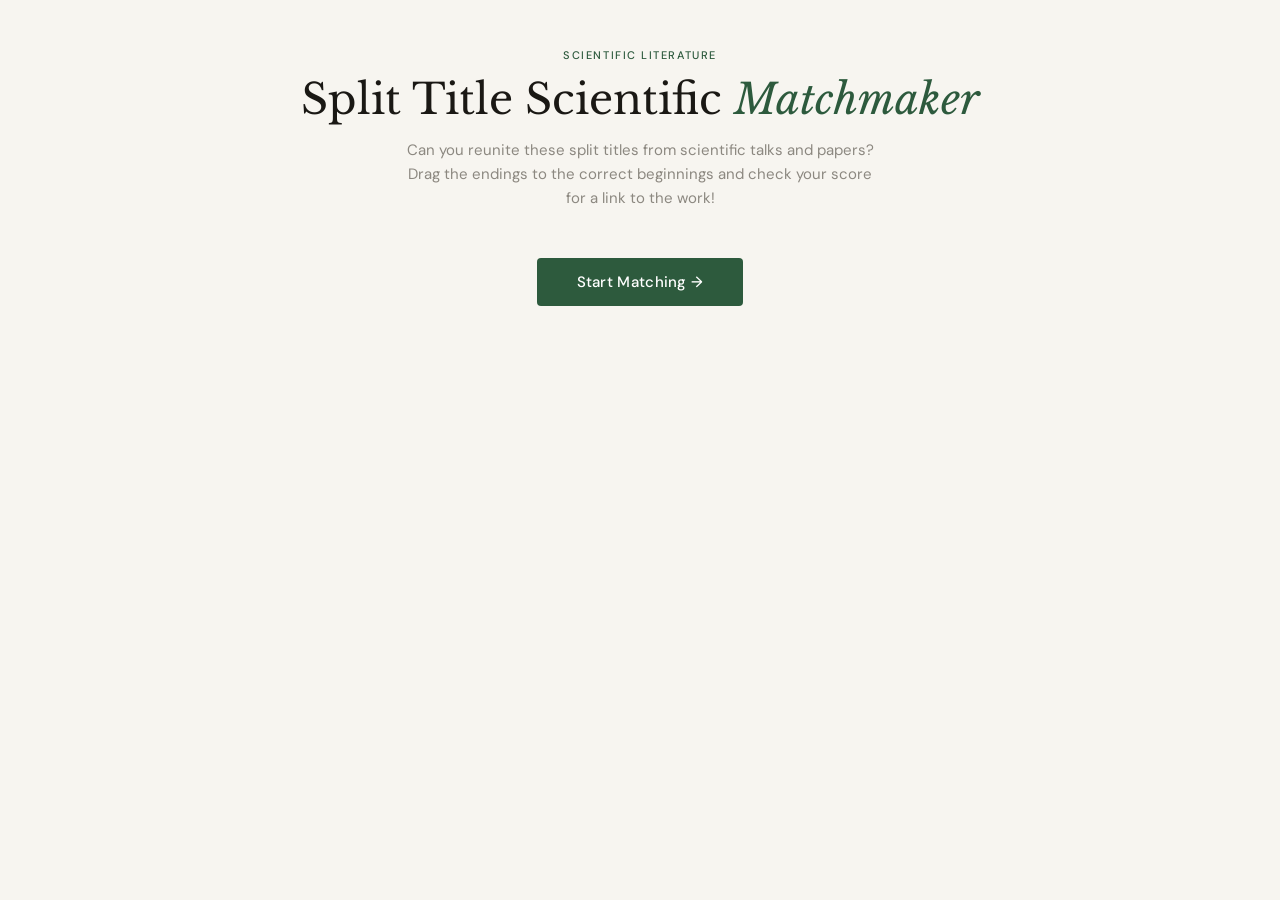
<file: paper_title_matchmaker.html>
<!DOCTYPE html>
<html lang="en">
<head>
<meta charset="UTF-8">
<meta name="viewport" content="width=device-width, initial-scale=1.0">
<title>Split Title Scientific Matchmaker</title>
<link href="https://fonts.googleapis.com/css2?family=Libre+Baskerville:ital,wght@0,400;0,700;1,400&family=DM+Sans:wght@300;400;500&display=swap" rel="stylesheet">
<style>
  *, *::before, *::after { box-sizing: border-box; margin: 0; padding: 0; }

  :root {
    --bg: #f7f5f0;
    --surface: #ffffff;
    --border: #e2ddd6;
    --text: #1a1814;
    --muted: #8c8880;
    --accent: #2d5a3d;
    --accent-light: #e8f0eb;
    --wrong: #c0392b;
    --wrong-light: #fdf0ee;
    --correct: #2d5a3d;
    --correct-light: #e8f0eb;
    --drag-over: #eaf4ee;
  }

  body {
    font-family: 'DM Sans', sans-serif;
    background: var(--bg);
    color: var(--text);
    min-height: 100vh;
    display: flex;
    flex-direction: column;
    align-items: center;
    padding: 48px 24px;
  }

  header {
    text-align: center;
    margin-bottom: 48px;
    animation: fadeUp 0.6s ease both;
  }

  .eyebrow {
    text-align: center;
    font-size: 11px;
    font-weight: 500;
    letter-spacing: 0.14em;
    text-transform: uppercase;
    color: var(--accent);
    margin-bottom: 12px;
  }

  h1 {
    font-family: 'Libre Baskerville', serif;
    font-size: clamp(28px, 4vw, 42px);
    font-weight: 400;
    line-height: 1.2;
    color: var(--text);
    margin-bottom: 14px;
  }

  h1 em {
    font-style: italic;
    color: var(--accent);
  }

  .subtitle {
    font-size: 15px;
    color: var(--muted);
    max-width: 480px;
    line-height: 1.6;
    margin: 0 auto;
  }

  /* INTRO SCREEN */
  #intro {
    display: flex;
    flex-direction: column;
    align-items: center;
    gap: 20px;
    animation: fadeUp 0.6s 0.2s ease both;
    opacity: 0;
    animation-fill-mode: forwards;
  }

  .start-btn {
    background: var(--accent);
    color: #fff;
    border: none;
    padding: 14px 40px;
    font-family: 'DM Sans', sans-serif;
    font-size: 15px;
    font-weight: 500;
    border-radius: 4px;
    cursor: pointer;
    letter-spacing: 0.02em;
    transition: background 0.2s, transform 0.1s;
  }
  .start-btn:hover { background: #234a32; transform: translateY(-1px); }
  .start-btn:active { transform: translateY(0); }

  /* GAME SCREEN */
  #game { display: none; width: 100%; max-width: 1000px; }

  .score-bar {
    display: flex;
    justify-content: space-between;
    align-items: center;
    margin-bottom: 28px;
    font-size: 13px;
    color: var(--muted);
    animation: fadeUp 0.4s ease both;
  }

  .score-bar strong { color: var(--text); font-weight: 500; }

  .columns {
    display: grid;
    grid-template-columns: 1fr 1fr;
    gap: 16px;
    align-items: start;
    margin-bottom: 32px;
  }

  .col-label {
    font-size: 11px;
    font-weight: 500;
    letter-spacing: 0.12em;
    text-transform: uppercase;
    color: var(--muted);
    margin-bottom: 10px;
    padding-left: 2px;
  }

  /* COLUMNS — flat grid so each row's left+right card share the same height */
  .columns {
    display: grid;
    grid-template-columns: 1fr 1fr;
    gap: 16px;
    align-items: start;
    margin-bottom: 32px;
  }

  /* Card grid: both lists rendered as a single interleaved grid */
  #card-grid {
    grid-column: 1 / -1;
    display: grid;
    grid-template-columns: 1fr 1fr;
    gap: 10px 16px;
    align-items: stretch;
  }

  /* Column header row inside card-grid */
  .col-label-cell {
    font-size: 11px;
    font-weight: 500;
    letter-spacing: 0.12em;
    text-transform: uppercase;
    color: var(--muted);
    padding-left: 2px;
    padding-bottom: 4px;
  }

  .left-list,
  .right-list {
    display: none;
  }

  /* Chip bank hidden on desktop, shown only on mobile */
  #chip-bank { display: none; }

  /* LEFT COLUMN — fixed items */
  .left-item {
    background: var(--surface);
    border: 1.5px solid var(--border);
    border-radius: 6px;
    padding: 14px 16px;
    font-family: 'Libre Baskerville', serif;
    font-size: 14px;
    line-height: 1.5;
    display: flex;
    flex-direction: column;
    justify-content: center;
    gap: 6px;
    animation: fadeUp 0.4s ease both;
    align-self: stretch;
  }

  .left-item.correct { border-color: var(--correct); background: var(--correct-light); }
  .left-item.wrong   { border-color: var(--wrong);   background: var(--wrong-light); }

  .left-top { display: flex; align-items: center; gap: 10px; }
  .left-text { flex: 1; }

  /* DROP ZONE — sits inside .left-top, takes half the row width */
  .drop-zone {
    flex-shrink: 0;
    width: 50%;
    min-height: 44px;
    border: 1.5px dashed var(--border);
    border-radius: 4px;
    background: var(--bg);
    display: flex;
    align-items: center;
    justify-content: center;
    transition: background 0.15s, border-color 0.15s;
    position: relative;
  }

  .drop-zone.drag-over {
    background: var(--drag-over);
    border-color: var(--accent);
  }

  .drop-zone .placeholder-text {
    font-family: 'DM Sans', sans-serif;
    font-size: 11px;
    color: var(--muted);
    pointer-events: none;
    opacity: 0.7;
  }

  /* RIGHT COLUMN — draggable chips */
  .chip {
    background: var(--surface);
    border: 1.5px solid var(--border);
    border-radius: 6px;
    padding: 12px 16px;
    font-family: 'Libre Baskerville', serif;
    font-size: 14px;
    line-height: 1.5;
    cursor: grab;
    user-select: none;
    transition: box-shadow 0.15s, border-color 0.15s, opacity 0.15s, background 0.2s, color 0.2s;
    animation: fadeUp 0.4s ease both;
    align-self: stretch;
    display: flex;
    align-items: center;
  }

  .chip:hover { border-color: var(--accent); box-shadow: 0 2px 12px rgba(0,0,0,0.08); }
  .chip.dragging { opacity: 0.4; cursor: grabbing; }
  /* Greyed out in right column once placed in a drop zone */
  .chip.used-up {
    opacity: 0.38;
    background: var(--bg);
    border-color: var(--border);
    border-style: dashed;
    cursor: default;
    pointer-events: none;
  }

  /* Chip inside drop zone */
  .drop-zone .chip {
    width: 100%;
    margin: 0;
    font-size: 13px;
    padding: 10px 12px;
    padding-right: 28px;
    cursor: grab;
    animation: none;
    pointer-events: auto;
    opacity: 1;
    border-style: solid;
    background: var(--surface);
    position: relative;
  }
  .drop-zone .chip:hover { box-shadow: 0 2px 8px rgba(0,0,0,0.08); border-color: var(--accent); }

  /* Remove (×) button inside placed chips */
  .chip-remove-btn {
    position: absolute;
    top: 50%;
    right: 6px;
    transform: translateY(-50%);
    width: 18px;
    height: 18px;
    border-radius: 50%;
    border: none;
    background: var(--border);
    color: var(--muted);
    font-size: 12px;
    line-height: 1;
    display: flex;
    align-items: center;
    justify-content: center;
    cursor: pointer;
    padding: 0;
    transition: background 0.15s, color 0.15s;
    flex-shrink: 0;
  }
  .chip-remove-btn:hover { background: var(--wrong); color: #fff; }

  /* RESULT CHIP */
  .result-chip {
    font-size: 13px;
    padding: 10px 12px;
    border-radius: 4px;
    font-family: 'Libre Baskerville', serif;
    line-height: 1.4;
    width: 100%;
    text-align: left;
  }
  .result-chip.correct { background: var(--correct-light); color: var(--correct); border: 1.5px solid var(--correct); }
  .result-chip.wrong   { background: var(--wrong-light);   color: var(--wrong);   border: 1.5px solid var(--wrong); }

  .correct-answer {
    font-size: 11px;
    font-family: 'DM Sans', sans-serif;
    font-style: italic;
    color: var(--wrong);
    display: none;
  }
  .left-item.wrong .correct-answer { display: block; }

  /* Link shown on correct match */
  .paper-link {
    display: none;
    font-size: 11px;
    font-family: 'DM Sans', sans-serif;
    font-weight: 500;
    color: var(--accent);
    text-decoration: none;
    letter-spacing: 0.02em;
  }
  .paper-link:hover { text-decoration: underline; }
  .left-item.correct .paper-link { display: inline; }

  /* ACTIONS */
  .actions {
    display: flex;
    gap: 12px;
    justify-content: center;
    flex-wrap: wrap;
  }

  .btn {
    border: 1.5px solid var(--accent);
    color: var(--accent);
    background: transparent;
    padding: 12px 32px;
    font-family: 'DM Sans', sans-serif;
    font-size: 14px;
    font-weight: 500;
    border-radius: 4px;
    cursor: pointer;
    transition: background 0.15s, color 0.15s, transform 0.1s;
    letter-spacing: 0.01em;
  }
  .btn:hover { background: var(--accent-light); }
  .btn.primary { background: var(--accent); color: #fff; }
  .btn.primary:hover { background: #234a32; }
  .btn:active { transform: translateY(1px); }
  .btn:disabled { opacity: 0.4; cursor: default; }

  /* RESULT SUMMARY */
  #result-summary {
    display: none;
    text-align: center;
    margin-bottom: 24px;
    animation: fadeUp 0.4s ease both;
  }

  .score-display {
    font-family: 'Libre Baskerville', serif;
    font-size: 48px;
    font-weight: 700;
    color: var(--accent);
  }

  .score-label {
    font-size: 14px;
    color: var(--muted);
    margin-top: 4px;
  }

  @keyframes fadeUp {
    from { opacity: 0; transform: translateY(16px); }
    to   { opacity: 1; transform: translateY(0); }
  }

  /* ── MOBILE TAP-TO-SELECT ───────────────────────────────────────────── */

  .chip.selected {
    border-color: var(--accent);
    background: var(--accent-light);
    box-shadow: 0 0 0 3px rgba(45,90,61,0.2);
    cursor: pointer;
  }

  .drop-zone.selectable {
    border-color: var(--accent);
    background: var(--drag-over);
    cursor: pointer;
    animation: pulse-border 1.2s ease infinite;
  }

  @keyframes pulse-border {
    0%, 100% { border-color: var(--accent); }
    50% { border-color: #8fbf9f; }
  }

  #mobile-hint {
    display: none;
    text-align: center;
    font-size: 12px;
    color: var(--muted);
    margin-bottom: 12px;
    font-style: italic;
    padding: 6px 12px;
    background: var(--accent-light);
    border-radius: 4px;
  }

  @media (max-width: 680px) {
    body { padding: 28px 16px; }
    header { margin-bottom: 28px; }
    #mobile-hint { display: block; }

    /* Single column grid */
    #card-grid {
      grid-template-columns: 1fr;
      gap: 12px;
    }

    /* Hide desktop column labels */
    .col-label-cell { display: none; }

    /* Left items stack full width */
    .left-item {
      align-self: auto;
    }

    /* Drop zone below title text inside left-item */
    .left-top {
      flex-direction: column;
      align-items: stretch;
      gap: 0;
    }

    .drop-zone {
      width: 100%;
      min-height: 48px;
      margin-top: 10px;
      border-radius: 4px;
      justify-content: flex-start;
      padding: 8px 12px;
    }

    /* Chips in card-grid hide on mobile — shown in #chip-bank instead */
    #card-grid > .chip { display: none; }

    /* Chip bank renders below the left items */
    #chip-bank {
      display: flex;
      flex-wrap: wrap;
      gap: 8px;
      margin-bottom: 20px;
    }

    #chip-bank .chip {
      flex: 1 1 140px;
      font-size: 13px;
      padding: 10px 12px;
      cursor: pointer;
      animation: none;
      align-self: auto;
      white-space: normal;
    }

    .actions { flex-direction: column; align-items: stretch; }
    .btn { text-align: center; }
  }
</style>
</head>
<body>

<header>
  <p class="eyebrow">Scientific Literature</p>
  <h1>Split Title Scientific <em>Matchmaker</em></h1>
  <p class="subtitle">Can you reunite these split titles from scientific talks and papers? Drag the endings to the correct beginnings and check your score for a link to the work!</p>
</header>

<div id="intro">
  <button class="start-btn" onclick="startGame()">Start Matching →</button>
</div>

<div id="game">
  <div class="score-bar">
    <span>Round <strong id="round-num">1</strong></span>
    <span id="lifetime-score" style="display:none">Total score: <strong id="total-correct">0</strong> correct</span>
  </div>

  <p id="mobile-hint">Tap an answer below, then tap the matching title to place it</p>

  <div class="columns">
    <div id="card-grid">
      <div class="col-label-cell">Beginning of title</div>
      <div class="col-label-cell">Ending — drag to match</div>
    </div>
  </div>

  <div id="chip-bank"></div>

  <div id="result-summary">
    <div class="score-display" id="score-fraction"></div>
    <div class="score-label">correct matches this round</div>
  </div>

  <div class="actions" id="actions">
    <button class="btn primary" id="check-btn" onclick="checkAnswers()">Check my matches</button>
    <button class="btn" id="clear-btn" onclick="clearDropZones()">Clear all</button>
  </div>
</div>

<script>
// ─── YOUR PAPER TITLES ─────────────────────────────────────────────────────
// Replace this list with your full set of papers.
// Format: { first: "...", second: "..." }
const ALL_PAPERS = [
  { first: "Birds don't give a Dam:", second: "The politics of hydropower development and wildlife conservation in Arunachal Pradesh", url: "" },
  { first: "Targeting cannabinoid signaling in the immune system:", second: "'High'-ly exciting questions, possibilities, and challenges", url: "" },
  { first: "Evolution in the dark:", second: "Unifying understanding of eye loss", url: "" },
  { first: "The battle of the bulge:", second: "Structural determinants of muscle gearing during dynamic contractions", url: "" },
  { first: "Stiff-balls, stretchy-balls, soggy-balls:", second: "Structure-function comparisons of protective coatings on load-bearing muscle threads", url: "" },
  { first: "50 shades of prey:", second: "Plastic sensory usage in prey capture", url: "" },
  { first: "Sexy salamanders:", second: "Caudal courtship glands in plethodontids that lack mental glands", url: "" },
  { first: "Not so fast food:", second: "Morphological speeds limits in the domestic turkey", url: "" },
  { first: "Stay cool with a drop of drool:", second: "Evaporative cooling blowfly way", url: "" },
  { first: "What's the point?:", second: "Form and function of the caudal barb in stingrays", url: "" },
  { first: "Slice slice baby:", second: "A cross-sectional analysis of shark pectoral fin radials", url: "" },
  { first: "Not your mama's tentacle:", second: "Molecular characterization of ctenophore colloblasts", url: "" },
  { first: "Hoot's who?:", second: "A morphological comparason of eastern and western barred owl populations", url: "" },
  { first: "Giant babies growing very fast:", second: "New insights on plesiosaur ontogeny", url: "" },
  { first: "How to smell your sisters:", second: "Detection of cuticular hydrocarbon pheromones in ants", url: "" },
  { first: "Dude looks like a lady:", second: "Evidence of sneaker males in cyprinid fish species", url: "" },
  { first: "Living in a trash can:", second: "Drosophila flight control in turbulent covection cells", url: "" },
  { first: "Baggy skin with benefits:", second: "How loose-fitting integuments can be adaptive", url: "" },
  { first: "Oh deer, what's eating you?:", second: "Alabama white-tailed deers as resevoirs for vector borne disease", url: "" },
  { first: "Why so many mammae, Mommy?:", second: "Testing the 1/2 rule in mammals", url: "" },
  { first: "You lose, spidey!:", second: "Evidence for resistance to black window spiders in sympatric lizards", url: "" },
  { first: "Pore things!:", second: "Cuticular gas exchange by Antarctic sea spiders", url: "" },
  { first: "The long and short of it:", second: "Patterns of snout differentiation in four species of electric fishes", url: "" },
  { first: "Crocodile fight club:", second: "Late ontogenetic development in osteoderms and their role in social behavior", url: "" },
  { first: "Hot bog:", second: "The adaption of Daphnia magna to near lethal temperatures", url: "" },
  { first: "Kv4 channels to kisspeptin neurons:", second: "'Let's (not) go steady'", url: "" },
  { first: "Exercising when sick:", second: "The role of pathogens on animal activity", url: "" },
  { first: "You make me sick:", second: "Energetic signals regulating seasonal sickness responses", url: "" },
  { first: "Is it mom's fault or dad's fault?:", second: "Effects of ocean acidification on gametes and fertilization success of the tropical sea urchin Heliocidaris crassispina", url: "" },
  { first: "Promiscuity in marine turtles:", second: "Evolutionary push for population stability?", url: "" },
  { first: "It's only a flesh wound!:", second: "Puncture force scaling in flatfishes", url: "" },
  { first: "Home is where the gut is:", second: "Variation among mosquito species and their endosymbionts across different habitats", url: "" },
  { first: "Kangaroo rat acrobatics:", second: "How to dodge a rattlesnake strike", url: "" },
  { first: "Judging a bacterium by its cover:", second: "Differential hemocyte binding in the squid-vibrio symbiosis", url: "" },
  { first: "Magnetic genetics:", second: "Sea turtle rookery genetic structures provide evidence for geomagnetic imprinting as a mechanism of natal homing", url: "" },
  { first: "Strategic strikes:", second: "How mantis shrimp crack open different prey", url: "" },
  { first: "How cool is this?!:", second: "Evaporative heat loss & the snake infrared imaging system", url: "" },
  { first: "Murky waters:", second: "Effects of turbidity on the vision and behavior of longear sunfish", url: "" },
  { first: "Getting a new head in life:", second: "The non-homology of the rotifer corona and infundibulum", url: "" },
  { first: "Uptown squirrel:", second: "Tuning life to an urbanized world", url: "" },
  { first: "Bird-bed bugs:", second: "Evaluating the effects of abundance vs. diversity of nest-dwelling bacteria on materal deposition of egg yolk antibodies in wild tree swallows", url: "" },
  { first: "Breast is best:", second: "Exploring the differential effects of breast milk versus formula on the growth of neonate gut bacteria", url: "" },
  { first: "The long winter:", second: "Oxidative stress and chill injury in the alfalfa leafcutting bee, Megachile rotundata", url: "" },
  { first: "Testing the myth of humid versus dry cold:", second: "Bird's don't care", url: "" },
  { first: "Who needs toe pads?:", second: "Climbing in plethodontid salamanders", url: "" },
  { first: "Do you even lift?:", second: "Experimental investigation of the effect of head morphology on lift force generation in sharks", url: "" },
  { first: "Friends with unexpected benefits:", second: "New discoveries on the roles and functions of marine chemosynthetic symbioses", url: "" },
  { first: "Making the best of a bad situation:", second: "Males that lose a morphological weapon grow larger testes", url: "" },
  { first: "Is smashing always a success?:", second: "How a smashing mantis shrimp consumes both hard-shelled and soft-bodied prey", url: "" },
  { first: "Everyone digs:", second: "Burrowing biomechanics of pocket gophers, kangaroo rats, and pocket mice", url: "" },
  { first: "Of moths and moon:", second: "Complicated phenological mismatch in a noctural aerial insectivore", url: "" },
  { first: "Tail photoreception:", second: "Investigating a novel sensory system in Austrialian sea snakes", url: "" },
  { first: "Restless roosts:", second: "Light pollution affects physiology and behavior in a free-living bird", url: "" },
  { first: "Late to the party or noticing the wallflower?:", second: "Story of an apparent deep water octopus living in shallow water", url: "" },
  { first: "We have soiled our nest:", second: "Now what?", url: "" },
  { first: "Forceps and foreplay:", second: "Sexual selection in the maritime earwig, Anisolabis maritima", url: "" },
  { first: "Gut turnover:", second: "An evolutionary adaptation to mouthbrooding in Astatotilpia burtoni", url: "" },
  { first: "Repulsive accomodations:", second: "Caribbean spiny lobsters avoid dens with strong magnets", url: "" },
  { first: "Shining a light on Prozac's effects on amphibians:", second: "Fluoxetine and its UV phototransformation products reduce growth and activity of toad tadpoles", url: "" },
  { first: "A tale of two snails:", second: "Commensalism, parasitism, or 'friends with benefits'?", url: "" },
  { first: "A life of rhythm and blues:", second: "Correlates and changes in activity patterns and circadian rhythms in tropical slipper lobsters", url: "" },
  { first: "Life's a drag:", second: "Comparative kinematics of swimming modes in anchovies and sardines", url: "" },
  { first: "Sex determination in turtles:", second: "Is moisture playing a role?", url: "" },
  { first: "Flatfish benthic walking:", second: "A new vertebrate gait", url: "" },
  { first: "Hot and bothered:", second: "Maternal stress alters thermal sensitivity of metabolic rate in lizard embryos", url: "" },
  { first: "Green anoles, brown bodies:", second: "Does the 'loser effect' influence dorsal coloration in lizards?", url: "" },
  { first: "Regressive evolution of the hagish visual system:", second: "Blind but hopeful monsters", url: "" },
  { first: "Squirrels running on compliant branches:", second: "When to leap?", url: "" },
  { first: "Clingfish inspired suction cups:", second: "Holding tight when it gets rough", url: "" },
  { first: "Some don't like it hot:", second: "Variation in stingless bee flight performance as a function of air temperature", url: "" },
  { first: "How to minimize accidental leakage:", second: "Cold-acclimated Drosophila have reduced paracellular permeability", url: "" },
  { first: "To self or not to self:", second: "Reproductive strategies of the ctenophore, Mnemiopsis leidyi", url: "" },
  { first: "Side-impact collision:", second: "Obstacle negotiation mechanics in sidewinding snakes", url: "" },
  { first: "In sickness and in health:", second: "How do direct and indirect cues of infection influence pair bond maintenance", url: "" },
  { first: "The speed of light:", second: "Duplication rates in the opsin family evolution", url: "" },
  { first: "Drying but not dying:", second: "How do intertidal slug embryos survive environmental fluctuations?", url: "" },
  { first: "The earliest animals did it alone:", second: "Reconstructing the ancestral reproductive state of Metazoa", url: "" },
  { first: "Peeing poison:", second: "The biochemistry of bamboo lemur cyanide survival", url: "" },
  { first: "Chill out:", second: "Mammalian herbivore use of microclimates when challenged by dietary plant toxins", url: "" },
  { first: "Sociality in marine mammals:", second: "A re-evaluation of what is happening beneath the surface", url: "" },
  { first: "When axolotls metamorphose:", second: "The kinematics of salamanders that shouldn't walk", url: "" },
  { first: "Plants talking to bats:", second: "Chemical diversity of piper scents", url: "" },
  { first: "Choosing a meal:", second: "Lizards differentially kill and consume native versus invasive ants", url: "" },
  { first: "The heat is on:", second: "Decrease in avian sperm functionality at high ambient temperatures", url: "" },
  { first: "Too many podia, too little coordination?:", second: "Sea stars on surface tension", url: "" },
  { first: "Projecting tiny tongues:", second: "Performance consequences of miniaturization in salamanders", url: "" },
  { first: "Wasp waist:", second: "A tail of abdominal flexion, sensing, actuation, and flight control", url: "" },
  { first: "A little mouth with a lot of power:", second: "How cranial and axial muscles generate suction expansion in bluegill sunfish", url: "" },
  { first: "Spiraling into control:", second: "Investigating the function of the spiral intestine in elasmobranchs", url: "" },
  { first: "Time to panic?:", second: "Stressors modulate exploratory behavior in larval zebrafish", url: "" },
  { first: "Never cry owl:", second: "Rails do not adjust vocal activity rates in response to predation risk", url: "" },
  { first: "Honey, I ate the kids:", second: "Role of galanin in materal care, infanticide, and energetics in a mouthbrooding fish", url: "" },
  { first: "Chimaeras, sharks, skates, and rays, oh my!:", second: "Ecological structuring and evolutionary life-history traits of chondrichthyes", url: "" },
  { first: "Rodents of unusual size?:", second: "Fox squirrel (Sciurus niger) body mass at Saint Mary's College", url: "" },
  { first: "The sniff of victory:", second: "The road to identify an aggressive male chemosignal in crayfish", url: "" },
  { first: "Some like it hot:", second: "Do female songbirds discriminate between songs produced under hot and cold temperatures", url: "" },
  { first: "The beak of the snake:", second: "Fang length evolution in vipers is predicted by diet", url: "" },
  { first: "Making it big and losing friends:", second: "Algal symbiont contributions are shaped by sea anemone life history", url: "" },
  { first: "A different kind of wax museum:", second: "Forecasting population trajectories of baleen whales using reproductive parameters from earplugs", url: "" },
  { first: "Party in the front, business in the back:", second: "Mosaic evolution of skull asymmetry in flatfishes", url: "" },
  { first: "One big, smelly family:", second: "Decoding the olfactory receptors in the Indian jumping ant", url: "" },
  { first: "Work that body:", second: "Thrust generated by the fins and body contributes to the feeding success of herbivorous reef fish", url: "" },
  { first: "Let's do the time-lag again:", second: "Ecologically relevant incubation temperatures delay the response of sex-determining genes in a turtle with TSD", url: "" },
  { first: "Toes for any occasion:", second: "Morphological covariation and ecological signal within the gecko attachment system", url: "" },
  { first: "Baby light my fire:", second: "'Cooperative inflammation' in marsupial pregnancy", url: "" },
  { first: "To chew or not to chew:", second: "A comparison of the 3D kinematics of feeding and drinking in pigs", url: "" },
  { first: "Should I stay or should I go now?:", second: "Predictors of facultative altitudinal migration in mountain white-crowned sparrows", url: "" },
  { first: "You suck, we suck, everyone sucks:", second: "Homo sapiens display poor suction feeding performance", url: "" },
  { first: "O anus where art thou?:", second: "An investigation of ctenostome bryozoans", url: "" },
  { first: "A twisted tail of intrigue:", second: "Does fish vertebral morphology constrain locomotor mode?", url: "" },
  { first: "Keep it simple stupid:", second: "Using simple models to explore how physical laws influence the evolution of biomechanical systems across clades", url: "" },
  { first: "Are sloths horses hanging upside down?:", second: "Suspensory adaptations in sloth flexor tendons", url: "" },
  { first: "Urine for a fight:", second: "Sex-based differences in crayfish contest signaling", url: "" },
  { first: "The hardest part is letting go:", second: "Shear adhesion in the northern clingfish", url: "" },
  { first: "Take my breath away:", second: "Mitonuclear mismatch disrupts hypoxia tolerance in Tigriopus californicus", url: "" },
];

const ROUND_SIZE = 10;
let used = [];
let round = 1;
let totalCorrect = 0;
let currentPapers = [];
let draggedChip = null;
let answered = false;

function shuffle(arr) {
  const a = [...arr];
  for (let i = a.length - 1; i > 0; i--) {
    const j = Math.floor(Math.random() * (i + 1));
    [a[i], a[j]] = [a[j], a[i]];
  }
  return a;
}

function startGame() {
  document.getElementById('intro').style.display = 'none';
  document.getElementById('game').style.display = 'block';
  if (round > 1) {
    document.getElementById('lifetime-score').style.display = 'block';
  }
  loadRound();
}

function loadRound() {
  answered = false;
  document.getElementById('result-summary').style.display = 'none';
  document.getElementById('round-num').textContent = round;
  document.getElementById('total-correct').textContent = totalCorrect;

  // Reset buttons
  document.getElementById('check-btn').style.display = '';
  document.getElementById('check-btn').disabled = false;
  document.getElementById('clear-btn').style.display = '';

  // Pick papers
  const available = ALL_PAPERS.filter((_, i) => !used.includes(i));
  if (available.length < ROUND_SIZE) {
    used = []; // reset pool if we've used everything
  }
  const pool = ALL_PAPERS.filter((_, i) => !used.includes(i));
  const selected = shuffle(pool).slice(0, Math.min(ROUND_SIZE, pool.length));
  currentPapers = selected;
  selected.forEach(p => used.push(ALL_PAPERS.indexOf(p)));

  // Clear previous round cards from grid (keep label cells)
  document.getElementById('card-grid').querySelectorAll('.left-item, .chip').forEach(el => el.remove());

  // Build interleaved left+right cards into #card-grid directly
  const cardGrid = document.getElementById('card-grid');
  // Remove old cards (keep the two label cells)
  cardGrid.querySelectorAll('.left-item, .chip').forEach(el => el.remove());

  // Build right chips array (shuffled)
  const shuffledSeconds = shuffle(selected.map((p, i) => ({ text: p.second, origIdx: i })));

  // Interleave: left[i], right[i] pairs
  selected.forEach((paper, idx) => {
    // LEFT ITEM
    const item = document.createElement('div');
    item.className = 'left-item';
    item.dataset.idx = idx;
    item.style.animationDelay = `${idx * 40}ms`;
    const linkHtml = paper.url
      ? `<a class="paper-link" href="${paper.url}" target="_blank" rel="noopener">→ Read the work</a>`
      : `<span class="paper-link" style="color:var(--muted);font-style:italic">→ link coming soon</span>`;
    item.innerHTML = `
      <div class="left-top">
        <span class="left-text">${paper.first}</span>
        <div class="drop-zone" data-idx="${idx}">
          <span class="placeholder-text">drop here</span>
        </div>
      </div>
      ${linkHtml}
      <div class="correct-answer"></div>
    `;
    cardGrid.appendChild(item);

    // RIGHT CHIP (paired by shuffled index)
    const { text, origIdx } = shuffledSeconds[idx];
    const chip = document.createElement('div');
    chip.className = 'chip';
    chip.draggable = true;
    chip.dataset.origIdx = origIdx;
    chip.textContent = text;
    chip.style.animationDelay = `${idx * 40}ms`;
    chip.id = `chip-${origIdx}`;
    chip.addEventListener('dragstart', onDragStart);
    chip.addEventListener('dragend', onDragEnd);
    cardGrid.appendChild(chip);
  });

  // Set up drop zones
  document.querySelectorAll('.drop-zone').forEach(zone => {
    zone.addEventListener('dragover', e => {
      e.preventDefault();
      zone.classList.add('drag-over');
    });
    zone.addEventListener('dragleave', () => zone.classList.remove('drag-over'));
    zone.addEventListener('drop', onDrop);
  });
}

function onDragStart(e) {
  // If this chip is inside a drop zone, we need to track it properly
  draggedChip = e.currentTarget;
  e.currentTarget.classList.add('dragging');
  e.dataTransfer.setData('text/plain', e.currentTarget.dataset.origIdx);
}

function onDragEnd(e) {
  e.currentTarget.classList.remove('dragging');
  // If chip is still in a drop zone after drag ended (dropped somewhere invalid), leave it
  // If it was successfully dropped, onDrop already handled cleanup
  draggedChip = null;
}

function restoreChipFromZone(zone) {
  const existing = zone.querySelector('.chip');
  if (existing) {
    const origId = existing.dataset.origIdx;
    const rightChip = document.getElementById(`chip-${origId}`);
    if (rightChip) {
      rightChip.classList.remove('used-up');
      rightChip.draggable = true;
    }
    zone.innerHTML = '<span class="placeholder-text">drop here</span>';
  }
}

function placeChipInZone(zone, sourceChip) {
  // If zone already occupied, restore that chip first
  restoreChipFromZone(zone);

  // Remove placeholder
  zone.querySelector('.placeholder-text')?.remove();

  // Clone chip into zone
  const cloneChip = sourceChip.cloneNode(true);
  cloneChip.classList.remove('dragging', 'used-up');
  cloneChip.draggable = true;
  cloneChip.style.position = 'relative';

  // Add × remove button
  const removeBtn = document.createElement('button');
  removeBtn.className = 'chip-remove-btn';
  removeBtn.title = 'Remove';
  removeBtn.innerHTML = '×';
  removeBtn.addEventListener('click', (ev) => {
    ev.stopPropagation();
    restoreChipFromZone(zone);
  });
  cloneChip.appendChild(removeBtn);

  // Allow dragging back out from drop zone
  cloneChip.addEventListener('dragstart', onDragStart);
  cloneChip.addEventListener('dragend', onDragEnd);

  zone.appendChild(cloneChip);

  // Grey out the source chip in the right column
  sourceChip.classList.add('used-up');
  sourceChip.draggable = false;
}

function onDrop(e) {
  e.preventDefault();
  const zone = e.currentTarget;
  zone.classList.remove('drag-over');
  if (!draggedChip) return;

  const sourceZone = draggedChip.closest('.drop-zone');

  if (sourceZone && sourceZone === zone) {
    // Dropped back on same zone — no-op
    draggedChip = null;
    return;
  }

  // Clear the source zone if dragging from another drop zone
  if (sourceZone) {
    sourceZone.innerHTML = '<span class="placeholder-text">drop here</span>';
    // Note: the right-column chip stays greyed out since we're just moving to another zone
    // We need to find the actual right-column chip to keep it greyed
  }

  // Displace anything already in the target zone
  const existing = zone.querySelector('.chip');
  if (existing) {
    const origId = existing.dataset.origIdx;
    // Only re-enable right column chip if the displaced chip came from the right column
    // (not from another drop zone) — either way re-enable it
    const rightChip = document.getElementById(`chip-${origId}`);
    if (rightChip) {
      rightChip.classList.remove('used-up');
      rightChip.draggable = true;
    }
    zone.innerHTML = '<span class="placeholder-text">drop here</span>';
  }

  // Remove placeholder
  zone.querySelector('.placeholder-text')?.remove();

  // Clone chip into zone
  const cloneChip = document.createElement('div');
  cloneChip.className = 'chip';
  cloneChip.draggable = true;
  cloneChip.dataset.origIdx = draggedChip.dataset.origIdx;
  cloneChip.textContent = draggedChip.textContent.replace('×', '').trim(); // strip any old remove btn text
  cloneChip.style.position = 'relative';

  // Add × remove button
  const removeBtn = document.createElement('button');
  removeBtn.className = 'chip-remove-btn';
  removeBtn.title = 'Remove';
  removeBtn.innerHTML = '×';
  removeBtn.addEventListener('click', (ev) => {
    ev.stopPropagation();
    restoreChipFromZone(zone);
  });
  cloneChip.appendChild(removeBtn);

  // Allow re-dragging from drop zone
  cloneChip.addEventListener('dragstart', onDragStart);
  cloneChip.addEventListener('dragend', onDragEnd);

  zone.appendChild(cloneChip);

  // If dragged from right column (not another drop zone), grey it out
  if (!sourceZone) {
    draggedChip.classList.add('used-up');
    draggedChip.draggable = false;
  }

  draggedChip = null;
}

function clearDropZones() {
  document.querySelectorAll('.drop-zone').forEach(zone => {
    const chip = zone.querySelector('.chip');
    if (chip) {
      const origId = chip.dataset.origIdx;
      const rightChip = document.getElementById(`chip-${origId}`);
      if (rightChip) {
        rightChip.classList.remove('used-up');
        rightChip.draggable = true;
      }
    }
    zone.innerHTML = '<span class="placeholder-text">drop here</span>';
  });
}

function checkAnswers() {
  if (answered) return;
  answered = true;

  let correctCount = 0;
  document.querySelectorAll('.left-item').forEach(item => {
    const idx = parseInt(item.dataset.idx);
    const zone = item.querySelector('.drop-zone');
    const chip = zone.querySelector('.chip');
    const placedIdx = chip ? parseInt(chip.dataset.origIdx) : null;

    if (placedIdx === idx) {
      item.classList.add('correct');
      correctCount++;
    } else {
      item.classList.add('wrong');
      const correctAns = item.querySelector('.correct-answer');
      correctAns.textContent = '✓ ' + currentPapers[idx].second;
      if (chip) {
        chip.style.textDecoration = 'line-through';
        chip.style.opacity = '0.5';
      }
    }
  });

  totalCorrect += correctCount;
  document.getElementById('total-correct').textContent = totalCorrect;
  document.getElementById('lifetime-score').style.display = 'block';

  // Show result summary
  const summary = document.getElementById('result-summary');
  summary.style.display = 'block';
  document.getElementById('score-fraction').textContent = `${correctCount} / ${currentPapers.length}`;

  // Swap buttons
  document.getElementById('check-btn').style.display = 'none';
  document.getElementById('clear-btn').style.display = 'none';

  // Add play again button
  const actions = document.getElementById('actions');
  const playBtn = document.createElement('button');
  playBtn.className = 'btn primary';
  playBtn.textContent = 'Play again →';
  playBtn.onclick = () => {
    round++;
    playBtn.remove();
    loadRound();
  };
  actions.appendChild(playBtn);
}

// ─── MOBILE TAP-TO-SELECT ──────────────────────────────────────────────────

const isMobile = () => window.matchMedia('(max-width: 680px)').matches;
let selectedChip = null; // the currently tapped chip (mobile)

function buildChipBank(shuffledSeconds) {
  const bank = document.getElementById('chip-bank');
  bank.innerHTML = '';
  shuffledSeconds.forEach(({ text, origIdx }) => {
    const chip = document.createElement('div');
    chip.className = 'chip';
    chip.dataset.origIdx = origIdx;
    chip.id = `chip-${origIdx}`;
    chip.textContent = text;
    chip.addEventListener('click', onChipTap);
    bank.appendChild(chip);
  });
}

function onChipTap(e) {
  if (!isMobile()) return;
  const chip = e.currentTarget;
  if (chip.classList.contains('used-up')) return;

  // Deselect if tapping the same chip
  if (selectedChip === chip) {
    deselectChip();
    return;
  }

  deselectChip();
  selectedChip = chip;
  chip.classList.add('selected');

  // Make all empty drop zones "selectable"
  document.querySelectorAll('.drop-zone').forEach(zone => {
    zone.classList.add('selectable');
    zone.addEventListener('click', onZoneTap);
  });
}

function onZoneTap(e) {
  if (!isMobile() || !selectedChip) return;
  e.stopPropagation();
  const zone = e.currentTarget;

  // Place chip in zone
  dropChipMobile(zone, selectedChip);
  deselectChip();
}

function dropChipMobile(zone, chip) {
  // If zone already has a chip, restore it to the bank
  const existing = zone.querySelector('.chip');
  if (existing) {
    const origId = existing.dataset.origIdx;
    const bankChip = document.getElementById(`chip-${origId}`);
    if (bankChip) {
      bankChip.classList.remove('used-up');
    }
    zone.innerHTML = '<span class="placeholder-text">tap to place</span>';
  }

  zone.querySelector('.placeholder-text')?.remove();

  // Build a placed chip display inside the zone
  const cloneChip = document.createElement('div');
  cloneChip.className = 'chip';
  cloneChip.dataset.origIdx = chip.dataset.origIdx;
  cloneChip.style.position = 'relative';
  cloneChip.textContent = chip.textContent;

  // × remove button
  const removeBtn = document.createElement('button');
  removeBtn.className = 'chip-remove-btn';
  removeBtn.title = 'Remove';
  removeBtn.innerHTML = '×';
  removeBtn.addEventListener('click', (ev) => {
    ev.stopPropagation();
    restoreChipFromZone(zone);
  });
  cloneChip.appendChild(removeBtn);

  zone.appendChild(cloneChip);

  // Grey out the bank chip
  chip.classList.add('used-up');
  chip.classList.remove('selected');
}

function deselectChip() {
  if (selectedChip) {
    selectedChip.classList.remove('selected');
    selectedChip = null;
  }
  document.querySelectorAll('.drop-zone').forEach(zone => {
    zone.classList.remove('selectable');
    zone.removeEventListener('click', onZoneTap);
  });
}

// Tap anywhere else to deselect
document.addEventListener('click', (e) => {
  if (!isMobile()) return;
  if (!e.target.closest('.chip') && !e.target.closest('.drop-zone')) {
    deselectChip();
  }
});

// Override restoreChipFromZone to also re-enable bank chips on mobile
const _origRestore = restoreChipFromZone;
restoreChipFromZone = function(zone) {
  const existing = zone.querySelector('.chip');
  if (existing && isMobile()) {
    const origId = existing.dataset.origIdx;
    const bankChip = document.getElementById(`chip-${origId}`);
    if (bankChip) {
      bankChip.classList.remove('used-up');
    }
    zone.innerHTML = '<span class="placeholder-text">tap to place</span>';
    return;
  }
  _origRestore(zone);
};

// Override clearDropZones to also restore bank chips
const _origClear = clearDropZones;
clearDropZones = function() {
  if (isMobile()) {
    document.querySelectorAll('.drop-zone').forEach(zone => {
      const chip = zone.querySelector('.chip');
      if (chip) {
        const origId = chip.dataset.origIdx;
        const bankChip = document.getElementById(`chip-${origId}`);
        if (bankChip) bankChip.classList.remove('used-up');
      }
      zone.innerHTML = '<span class="placeholder-text">tap to place</span>';
    });
    deselectChip();
    return;
  }
  _origClear();
};

// Override loadRound to also build the chip bank on mobile
const _origLoadRound = loadRound;
loadRound = function() {
  deselectChip();
  _origLoadRound();
  if (isMobile()) {
    // Collect all chips from the card-grid (they're hidden on mobile via CSS)
    // and populate the chip bank
    const chips = [...document.querySelectorAll('#card-grid > .chip')];
    const bank = document.getElementById('chip-bank');
    bank.innerHTML = '';
    chips.forEach(chip => {
      const bankChip = document.createElement('div');
      bankChip.className = 'chip';
      bankChip.dataset.origIdx = chip.dataset.origIdx;
      bankChip.id = chip.id;
      bankChip.textContent = chip.textContent;
      bankChip.addEventListener('click', onChipTap);
      bank.appendChild(bankChip);
      // Remove the hidden grid chip to avoid duplicate IDs
      chip.removeAttribute('id');
    });
    // Update placeholder text to "tap to place"
    document.querySelectorAll('.drop-zone .placeholder-text').forEach(el => {
      el.textContent = 'tap to place';
    });
  }
};

</script>
</body>
</html>
</file>
